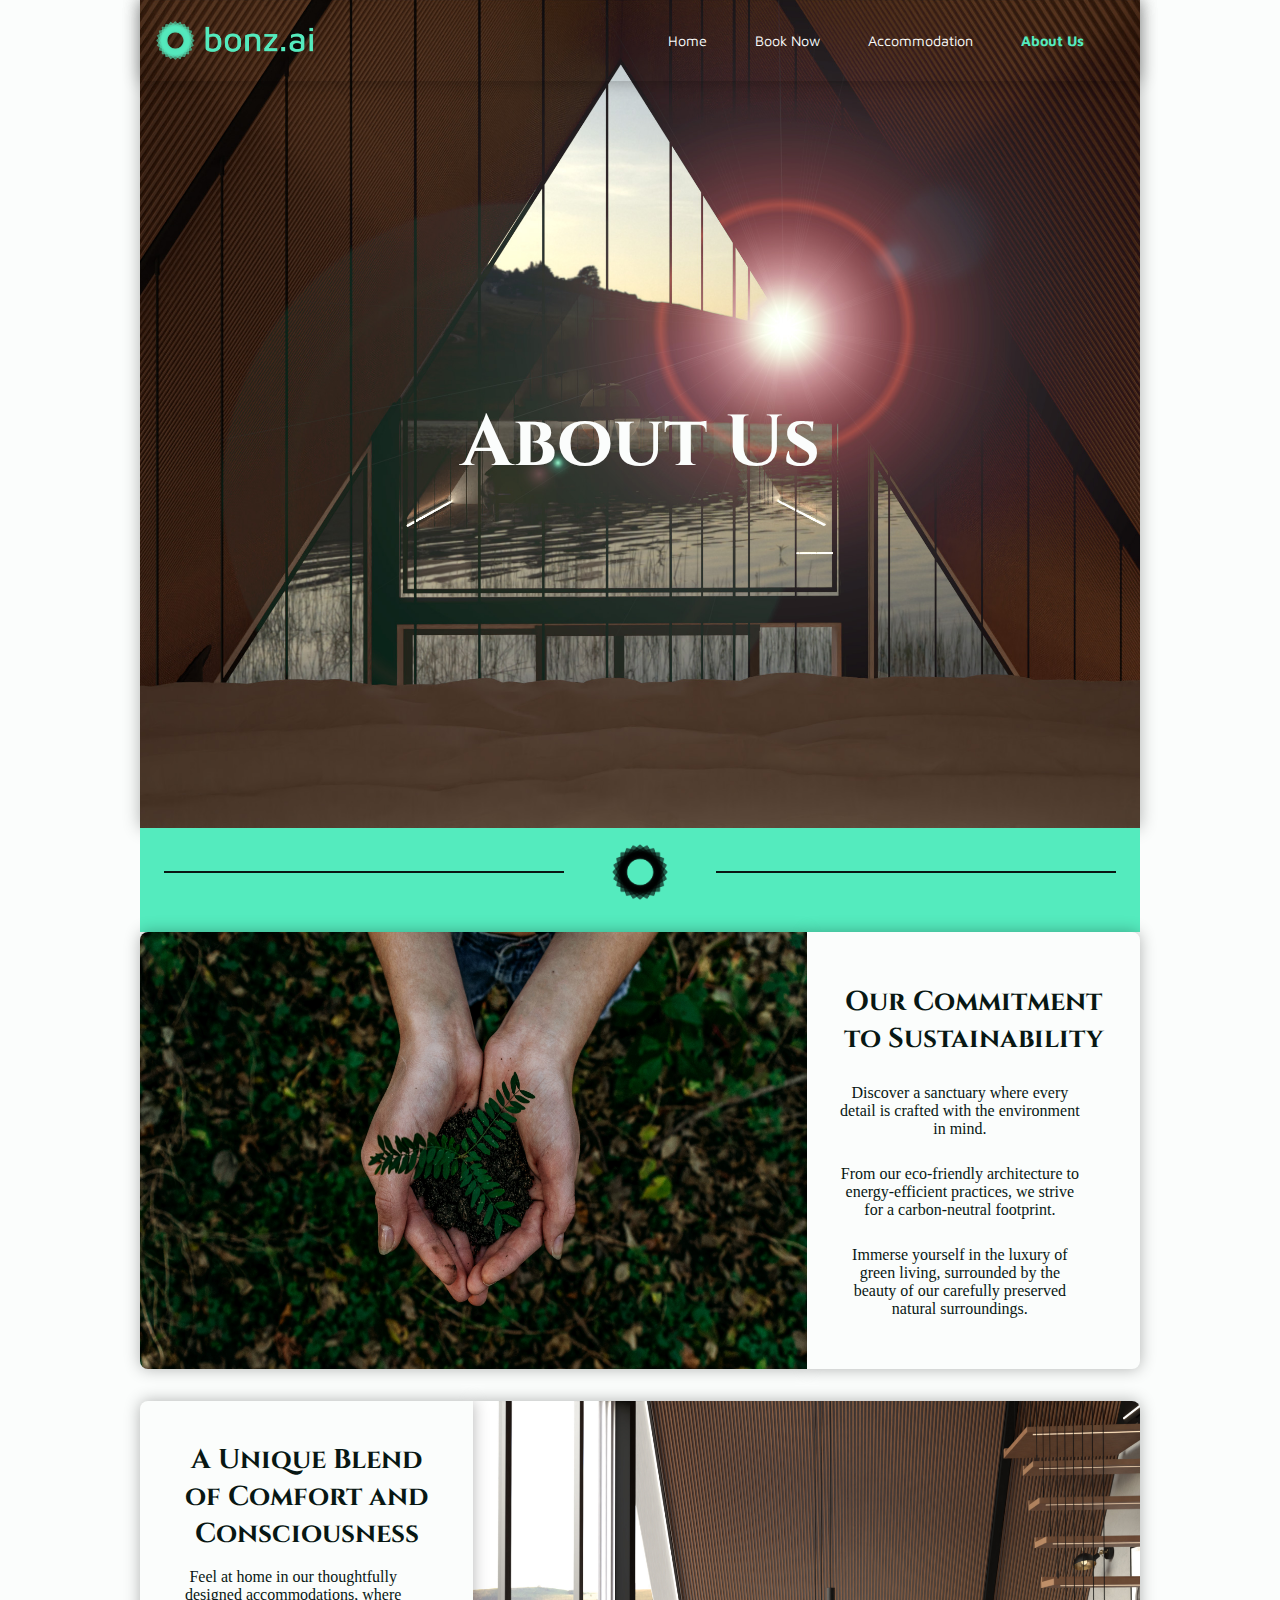
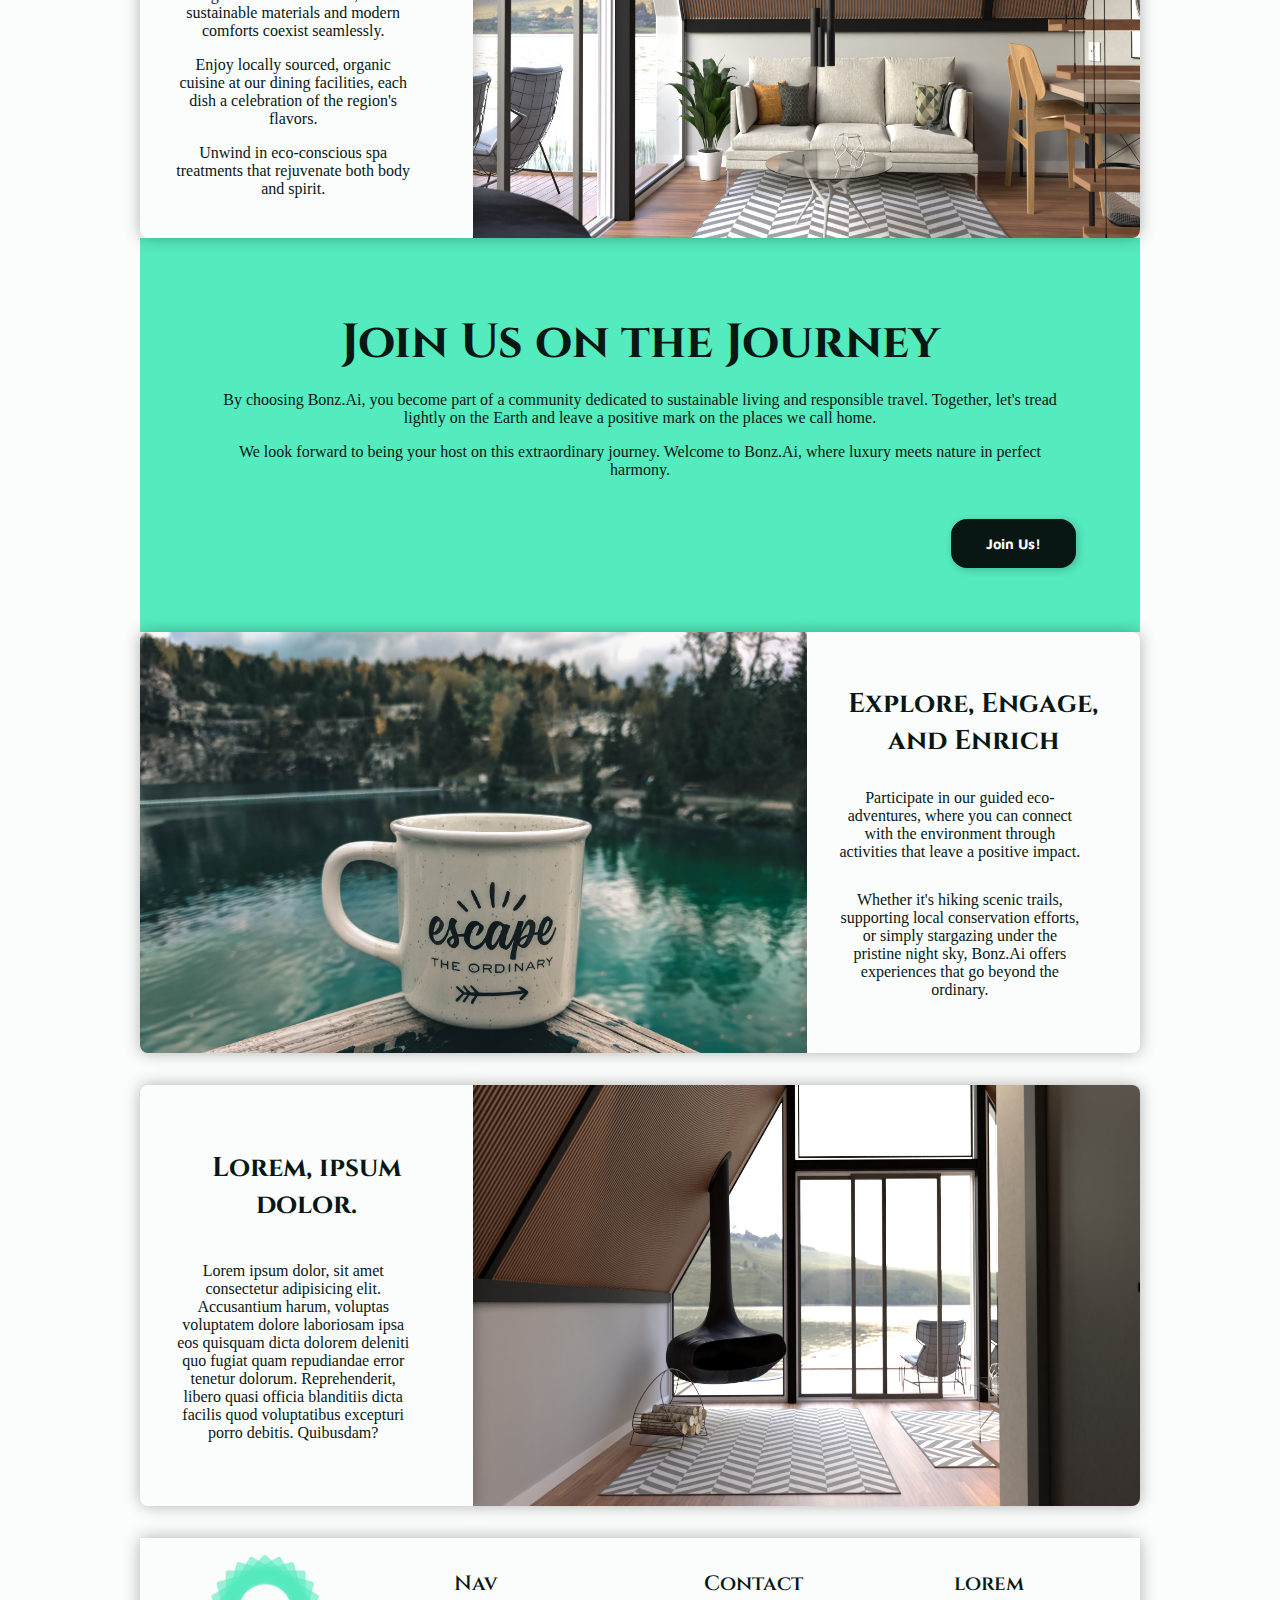
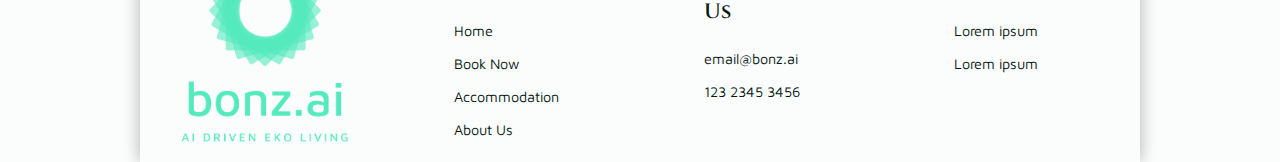
<file: about.html>
<!DOCTYPE html>
<html lang="en">

<head>
    <meta charset="UTF-8">
    <meta name="viewport" content="width=device-width, initial-scale=1.0">
    <title> About Us</title>
    <link rel="stylesheet" href="./style/style.css">
</head>

<body>
    <div class="wrapper">
        <header class="header">
            <figure class="header__company-logo"></figure>

            <section class="header__mobile-menu">
                <input id="burgerToggle" type="checkbox">
                <label for="burgerToggle" class="header__burger-menu">
                    <figure class="header__burger-btn"></figure>
                </label>

                <nav class="header__menu-container">
                    <ul class="header__menu_list">
                        <li class="header__list-item">
                            <a href="index.html" class="header__menu-link"> Home </a>
                        </li>
                        <li class="header__list-item">
                            <a href="booking.html" class="header__menu-link"> Book Now </a>
                        </li>
                        <li class="header__list-item">
                            <a href="Accommodation.html" class="header__menu-link "> Accommodation </a>
                        </li>
                        <li class="header__list-item">
                            <a href="about.html" class="header__menu-link header__menu-link--active"> About Us </a>
                        </li>
                    </ul>
                </nav>
            </section>

            <section class="header__desktop-menu">
                <nav class="header__menu-container">
                    <ul class="header__menu_list">
                        <li class="header__list-item">
                            <a href="index.html" class="header__menu-link header__menu-link--light"> Home </a>
                        </li>
                        <li class="header__list-item">
                            <a href="booking.html" class="header__menu-link header__menu-link--light"> Book Now </a>
                        </li>
                        <li class="header__list-item">
                            <a href="accommodation.html" class="header__menu-link header__menu-link--light">
                                Accommodation </a>
                        </li>
                        <li class="header__list-item">
                            <a href="about.html" class="header__menu-link header__menu-link--active"> About Us </a>
                        </li>
                    </ul>
                </nav>
            </section>
        </header>

        <section class="hero">
            <article class="hero__text-container">
                <h1 class="hero__title"> About Us </h1>
            </article>
        </section>

        <main class="main">

            <figure class="main__divide-line">
                <img src="./assets/logo/bonz.ai-logo-black-symbol.png" alt="Bonz.Ai logo" class="main__divide-image">
            </figure>

            <article class="main__grid-container main__grid-container--two">

                <img src="./assets/unsplash/noah-buscher-x8ZStukS2PM-unsplash.jpg" alt="image of the room" class="main__card-image ">

                <section class="main__text-container">
                    <h3 class="main__card-title"> Our Commitment to Sustainability </h3>
                    <p class="main__description-text"> Discover a sanctuary where every detail is crafted with the
                        environment in mind. 
                        </p>
                        <p class="main__description-text">
                        From our eco-friendly architecture to energy-efficient practices, we strive
                        for a carbon-neutral footprint. 
                    </p>
                    <p class="main__description-text">
                        Immerse yourself in the luxury of green living, surrounded by
                        the beauty of our carefully preserved natural surroundings.</p>
                </section>

                <img src="./assets/image/05-day.jpg" alt="image of the room" class="main__card-image ">

                <section class="main__text-container">
                    <h3 class="main__card-title">A Unique Blend of Comfort and Consciousness </h3>
                    <p class="main__description-text">Feel at home in our thoughtfully designed accommodations, where
                        sustainable materials and modern comforts coexist seamlessly. 
                    </p>
                    <p class="main__description-text">
                        Enjoy locally sourced, organic
                        cuisine at our dining facilities, each dish a celebration of the region's flavors. 
                    </p>
                    <p class="main__description-text">
                        Unwind in
                        eco-conscious spa treatments that rejuvenate both body and spirit.</p>
                </section>
            </article>
            <section class="main__color-section main__color-section--large">
                <h2 class="main__section-title main__section-title--dark"> Join Us on the Journey </h2>

                <p class="main__description-text">
                    By choosing Bonz.Ai, you become part of a community dedicated to sustainable living
                    and responsible travel. Together, let's tread lightly on the Earth and leave a positive mark on the
                    places we call home.
                </p>
                <p class="main__description-text">
                    We look forward to being your host on this extraordinary journey. Welcome to Bonz.Ai,
                    where luxury meets nature in perfect harmony.
                </p>
                <a class="main__secondary-btn"> Join Us!</a>
            </section>

            <article class="main__grid-container main__grid-container--two">

                <img src="./assets/unsplash/ali-kazal-Vp5tsFIEwyQ-unsplash.jpg" alt="image of the room" class="main__card-image ">

                <section class="main__text-container">
                    <h3 class="main__card-title"> Explore, Engage, and Enrich </h3>
                    <p class="main__description-text">Participate in our guided eco-adventures, where you can connect
                        with the environment through activities that leave a positive impact. 
                    </p>
                    <p class="main__description-text">
                        Whether it's hiking scenic
                        trails, supporting local conservation efforts, or simply stargazing under the pristine night
                        sky, Bonz.Ai offers experiences that go beyond the ordinary.</p>
                </section>

                <img src="./assets/image/08-day.jpg" alt="image of the room" class="main__card-image ">

                <section class="main__text-container">
                    <h3 class="main__card-title">Lorem, ipsum dolor.</h3>
                    <p class="main__description-text">Lorem ipsum dolor, sit amet consectetur adipisicing elit.
                        Accusantium harum, voluptas voluptatem dolore laboriosam ipsa eos quisquam dicta dolorem
                        deleniti quo fugiat quam repudiandae error tenetur dolorum. Reprehenderit, libero quasi
                        officia blanditiis dicta facilis quod voluptatibus excepturi porro debitis. Quibusdam?</p>
                </section>
            </article>
        </main>


        <footer class="footer">
            <section class="footer__mobile">
                <article class="footer__content-container">
                    <a href="#top" class="footer__menu-link"> Take me to top! </a>
                </article>
            </section>
            <section class="footer__desktop">
                <article class="footer__content-container">
                    <figure class="footer__logo"></figure>

                    <article class="footer__text-content">
                        <h3 class="footer__title"> Nav</h3>
                        <ul class="footer__list">
                            <li class="footer__list-item"> <a href="index.html" class="footer__menu-link">Home</a> </li>
                            <li class="footer__list-item"> <a href="booking.html" class="footer__menu-link"> Book
                                    Now</a>
                            </li>
                            <li class="footer__list-item"> <a href="accommodation.html"
                                    class="footer__menu-link">Accommodation </a> </li>
                            <li class="footer__list-item"> <a href="about.html" class="footer__menu-link">About Us</a>
                            </li>
                        </ul>
                    </article>

                    <article class="footer__text-content">
                        <h3 class="footer__title"> Contact Us </h3>
                        <ul class="footer__list">
                            <li class="footer__list-item"> email@bonz.ai </li>
                            <li class="footer__list-item"> 123 2345 3456 </li>
                        </ul>
                    </article>

                    <article class="footer__text-content">
                        <h3 class="footer__title"> lorem </h3>
                        <ul class="footer__list">
                            <li class="footer__list-item"> Lorem ipsum</li>
                            <li class="footer__list-item"> Lorem ipsum </li>
                        </ul>
                    </article>
                </article>
            </section>
        </footer>
    </div>
</body>

</html>
</file>
<file: style/style.css>
@import url('https://fonts.googleapis.com/css2?family=Cinzel:wght@400;500;600;700;800;900&family=Maven+Pro:wght@400;500;600;700;800;900&display=swap');

/* 
font-family: 'Cinzel', serif;
font-family: 'Maven Pro', sans-serif;
*/


* { 
    margin: 0;
    padding: 0;
    box-sizing: border-box;
}

html {
    background-color: var(--light-color);
}

:root {
    --primary-color: #54ebbe;
    --dark-color: #081713;
    --medium-color: #e2e4e3;
    --light-color: #FBFDFC;
    --shadow-box: 0 0 1rem rgba(0, 0, 0, .3);
    --shadow-btn: 2px 2px 8px rgba(0, 0, 0, .2);
}

.wrapper {
    max-width: 1000px;
    margin: 0 auto;
}

/* Header Section Styling */

header {
    min-height: 3rem;
    width: 100%;
    max-width: 1000px;
    padding: .5rem 1rem;
    position: absolute;
    top: 0;
    display: flex;
    flex-direction: row;
    justify-content: space-between;
    flex-wrap: wrap;
    align-items: center;
    box-shadow: var(--shadow-box);
}

.header__company-logo {
    padding: 1.5rem 5rem;
    background-image: url(../assets/logo/bonz.ai-logo-color-landscape.png);
    background-repeat: no-repeat;
    background-position: center;
    background-size: contain;
}

/* Burger menu section styling */

input[type="checkbox"] {
    display: none;
}

.header__mobile-menu {
    height: 100%;
}

.header__burger-menu {
    height: 32px;
    width: 36px;
    display: flex;
    align-items: center;
    justify-content: center;
    cursor: pointer;
}

.header__burger-btn,
.header__burger-btn::before,
.header__burger-btn::after {
    height: 3px;
    width: 1.8rem;
    display: block;
    position: fixed;
    background-color: var(--light-color);
    mix-blend-mode: difference;
    border-radius: 2px;
    transition: all .4s ease-in-out;
}

.header__burger-btn::before { 
    margin-top: -8px;
    content: "";
}

.header__burger-btn::after {
    margin-top: 8px;
    content: "";
}

#burgerToggle:checked+.header__burger-menu .header__burger-btn::before {
    margin-top: 0;
    transform: rotate(45deg);
}

#burgerToggle:checked+.header__burger-menu .header__burger-btn {
    background-color: rgba(84, 234, 189, 0);
}

#burgerToggle:checked+.header__burger-menu .header__burger-btn::after {
    margin-top: 0;
    transform: rotate(-45deg);
}

#burgerToggle:checked~.header__menu-container {
    right: 0;
}

/*  header menu section styling */

.header__menu-container { 
    padding: .5rem 1rem;
    z-index: 1;
    position: fixed;
    top: 4rem;
    right: -100%;
    text-align: center;
    background-color: var(--light-color);
    box-shadow: var(--shadow-box);
    border-radius: 4px;
    transition: all .5s ease-in-out;
}

.header__menu_list {
    display: flex;
    flex-direction: column;
    flex-wrap: wrap;
}

.header__list-item {
    list-style: none;
}

.header__menu-link { 
    height: 100%;
    width: 100%;
    padding: 1rem 1.5rem;
    display: inline-block;
    text-decoration: none;
    font-size: .9rem;
    font-family: 'Maven Pro', sans-serif;
    color: var(--dark-color);
}

.header__menu-link:hover {
    text-decoration: underline;
}

.header__menu-link--light {
    color: var(--light-color);
}

.header__menu-link--active {
    color: var(--primary-color);
    font-weight: 700;
}

.header__desktop-menu {
    display: none;
}

/* Hero Section Styling */

.hero {
    height: 92vh;
    display: flex;
    flex-direction: column;
    justify-content: flex-end;
    align-items: center;
    background-image: url(..//assets/image/03-night.jpg);
    background-position: center;
    background-repeat: no-repeat;
    background-size: cover;
    box-shadow: var(--shadow-box);
}

.hero__btn-container {
    width: 100%;
    margin-bottom: 4rem;
    display: flex;
    flex-direction: row;
    flex-wrap: wrap;
    justify-content: space-around;
}

.hero__btn {
    padding: .8rem 2rem;
    margin: .5rem;
    display: inline-block;
    align-self: flex-end;
    text-decoration: none;
    text-align: center;
    font-size: .9rem;
    font-weight: 700;
    font-family: 'Maven Pro', sans-serif;
    background-color: var(--primary-color);
    color: black;
    box-shadow: var(--shadow-btn);
    border: 3px solid var(--primary-color);
    border-radius: 1rem;
    cursor: pointer;
    transition: all .3s ease-in-out;
}

.hero__btn:hover {
    border: 3px solid var(--dark-color);
    opacity: .8;
}

.hero__title {
    padding: 1rem 2rem;
    margin-bottom: 20rem;
    font-size: 4.5rem;
    font-family: 'Cinzel', serif;
    color: var(--light-color);
}

/* Main Section Styling */
.main {
    max-width: 1000px;
    margin: auto
}

.main--margin {
    margin-top: 6rem
}

.main__divide-line {
    padding-top: 1rem;
    padding-bottom: 2rem;
    width: 100%;
    display: flex;
    justify-content: center;
    align-items: center;
    background-color: var(--primary-color);
}

.main__divide-line::before,
.main__divide-line::after {
    width: 35%;
    height: 2px;
    display: inline-block;
    content: "";
    background-color: var(--dark-color);
}

.main__divide-image {
    width: 3.5rem;
    margin: 0 3rem;
}

.main__grid-container {
    display: grid;
    grid-template-columns: 1fr;
    grid-template-rows: repeat(auto, 1fr);
}

.main__grid-container--two {
    grid-template-rows: repeat(2, 1fr);
}

.main__text-container {
    padding: 2rem;
    margin-bottom: 2rem;
    display: flex;
    flex-direction: column;
    justify-content: space-evenly;
    background-color: var(--light-color);    
    box-shadow: var(--shadow-box);
}

.main__color-section {
    padding: 0 2rem;
    display: flex;
    flex-direction: column;
    align-items: center;
    background-color: var(--primary-color);
}

.main__color-section--large {
    padding: 4rem 2rem 2rem;
}

.main__section-title {
    padding: .5rem 0;
    font-family: 'Cinzel', serif;
    text-align: center;
    font-size: 3rem;
    font-weight: 700;
    color: var(--light-color);
}

.main__section-title--dark {
    color: var(--dark-color);
}

.main__section-sub-title {
    padding: .5rem 0;
    font-family: 'Cinzel', serif;
    text-align: center;
    font-size: 1.5rem;
    font-weight: 600;
    color: var(--light-color);
}

.main__section-sub-title--dark {
    color: var(--dark-color);
}

.main__card-title {
    padding: .5rem 0;
    font-family: 'Cinzel', serif;
    text-align: center;
    font-size: 1.7rem;
    font-weight: 700;
    color: var(--dark-color);
}

.main__card-title--grid-area {
    grid-area: title;
    text-align: start;
}

.main__card-sub-title {
    padding: .5rem 0;
    font-size: 1.2rem;
    font-weight: 600;
    font-family: 'Cinzel', serif;
    color: var(--dark-color);
}

.main__card-sub-title--grid-area {
    grid-area: subTitle;
    text-align: start;
}

.main__description-text {
    max-width: 90%;
    margin: .5rem 0;
    text-align: center;
    font-size: 1rem;
    font-weight: 400;
    color: var(--dark-color);
}

.main__description-text--grid-area {
    grid-area: description;
    text-align: start;
   
}

.main__description-text--grid-area:nth-of-type(2) {
    grid-area: descriptionTwo;
}

.main__price-text {
    margin: auto 0;
    grid-area: price;
    font-size: .9rem;
    text-align: end;
    color: var(--dark-color);
    opacity: .7;
}

.main__primary-btn { 
    padding: .8rem 2rem;
    margin: .5rem;
    display: inline-block;
    align-self: flex-end;
    text-decoration: none;
    text-align: center;
    font-size: .9rem;
    font-weight: 700;
    font-family: 'Maven Pro', sans-serif;
    background-color: var(--primary-color);
    color: black;
    box-shadow: var(--shadow-btn);
    border: 3px solid var(--primary-color);
    border-radius: 1rem;
    cursor: pointer;
    transition: all .3s ease-in-out;
}

.main__primary-btn:hover {
    border: 3px solid var(--dark-color);
    opacity: .9;
}

.main__primary-btn--grid-area:nth-of-type(1) {
    grid-area: btnOne;
}

.main__primary-btn--grid-area:nth-of-type(2) {
    grid-area: btnTwo;
}

.main__secondary-btn {
    padding: .8rem 2rem;
    margin: 2rem;
    display: inline-block;
    align-self: flex-end;
    text-decoration: none;
    font-size: .9rem;
    font-weight: 700;
    font-family: 'Maven Pro', sans-serif;
    text-align: center;
    background-color: var(--dark-color);
    color: var(--light-color);
    box-shadow: var(--shadow-btn);
    border: 3px solid var(--dark-color);
    border-radius: 1rem;
    cursor: pointer;
    transition: all .2s ease-in-out;
}

.main__secondary-btn:hover {
    background-color: var(--primary-color);
    color: var(--dark-color);
}

.main__card-image {
    width: 100%;
    height: 100%;
    background-position: center;
    background-size: cover;
    background-repeat: no-repeat;
    border-radius: 8px;
    box-shadow: var(--shadow-box);
}

.main__high-light {
    margin: 2rem 0;
    display: grid;
    grid-template-columns: 1fr;
    gap: 1rem
}

.main__high-light-card {
    width: 85%;
    padding: 1rem;
    margin: 30px auto 0;
    display: flex;
    flex-direction: column;
    justify-content: space-around;
    align-items: center;
    background-color: var(--light-color);
    box-shadow: var(--shadow-box);
    border-radius: 8px;
}

.main__high-ligt-image {
    width: 100%;
    transform: translateY(-30px);
    border-radius: 8px;
    box-shadow: var(--shadow-box);
}

.main__booking-room-card {
    width: 90%;
    padding: 1rem;
    margin: 3rem auto;
    display: grid;
    grid-template-rows: repeat(2, 1fr);
    background-color: var(--light-color);   
    box-shadow: var(--shadow-box);
    border-radius: 8px;
}

.main__booking-text-container {
    padding-top: 1.5rem;
    display: grid;
    gap: 1rem;
    grid-template-areas:
        "title price"
        "description description"
        "descriptionTwo descriptionTwo"
        "btnOne btnTwo";
    background-color: var(--light-color);
}

.main__gallery {
    width: 100%;
    display: grid;
    grid-template-columns: repeat(5, 1fr);
    grid-template-rows: repeat(3, auto);
}

.main__gallery-image {
    height: 100%;
    width: 100%;
    box-shadow: var(--shadow-box);
}

.main__gallery-image--lake,
.main__gallery-image--mounten,
.main__gallery-image--forrest {
    grid-column: 1 / span 5;
    grid-row: 1;
}
.main__gallery-label {
    transition: all .15s ease-in-out
}

.main__gallery-label:hover {
    cursor: pointer;
    opacity: .7;
}

.main__gallery-label:active {
    transform: scale(.8);
}

.main__gallery-input {
    display: none;
}

/* Booking Section Styling */

.booking-form {
    width: 100%;
    max-width: 1000px;
    margin: 6rem auto 3rem;
    padding: 2rem 2rem 1rem;
    background-color: var(--light-color);
    box-shadow: var(--shadow-box);
    border-radius: 12px;
}

.booking-form__title {
    padding: 1rem 0;
    font-family: 'Cinzel', serif;
    color: var(--dark-color);
}

.booking-form__sub-title {
    padding: 1rem 0;
    font-family: 'Cinzel', serif;
    color: var(--dark-color);
}

.booking-form__cabin-container {
    width: 95%;
    padding: 1rem;
    margin: 1rem auto;
    border-top: 1px solid;
    border-bottom: 1px solid;
}

.booking-form__cabin-container:nth-of-type(2) {
    display: none;
}

.booking-form__cabin-container:nth-of-type(3) {
    display: none;
}

.booking-form__cabin-container:nth-of-type(4) {
    display: none;
}

.booking-form__cabin-container:nth-of-type(5) {
    display: none;
}

.booking-form__grid-container {
    display: grid;
    grid-template-columns: 1fr;
}

.booking-form__flex-container { 
    padding: .5rem;
    max-width: 100%;
    display: flex;
    flex-direction: row;
}

.booking-form__label {
    width: 40%;
    margin: .5rem 0 .5rem;
    font-size: 1.2rem;
    text-align: center;
    color: var(--dark-color);
}

.booking-form__input {
    width: 60%;
    max-height: 40px;
    padding: .5rem 1rem;
    border: none;
    border-radius: 0 20px 0 20px;
    box-shadow: var(--shadow-box);
}

.booking-form__available-btn {
    padding: .8rem 2rem;
    margin: .5rem;
    display: inline-block;
    align-self: flex-end;
    text-decoration: none;
    text-align: center;
    font-size: .9rem;
    font-weight: 700;
    font-family: 'Maven Pro', sans-serif;
    background-color: var(--primary-color);
    color: black;
    box-shadow: var(--shadow-btn);
    border: 3px solid var(--primary-color);
    border-radius: 1rem;
    cursor: pointer;
    transition: all .3s ease-in-out;
}

.booking-form__available-btn:hover {
    border: 3px solid var(--dark-color);
    opacity: .9;
}


/* footer section styling */

.footer__desktop {
    display: none;
}

.footer__content-container {
    padding: 1rem 0;
    display: grid;
    grid-template-columns: 1fr; 
    box-shadow: var(--shadow-box);
}

.footer__text-content {
    padding: 0 4rem;
}

.footer__menu-link {
    margin: 0 auto;
    text-decoration: none;
    color: var(--dark-color);
}

.footer__menu-link:hover {
    text-decoration: underline;
}

.footer__menu-link::before {
    display: block;
    text-align: center;
}

.footer__logo {
    padding: 2rem;
    background-image: url(../assets/logo/bonz.ai-logo-color-portrait-full.png);
    background-position: center;
    background-repeat: no-repeat;
    background-size: contain;
    
}

.footer__title {
    margin: 1rem 0;
    font-size: 1.3rem;
    font-weight: 600;
    font-family: 'Cinzel', serif;
    color: var(--dark-color);
}

.footer__list {
    display: flex;
    flex-direction: column;
}

.footer__list-item {
    margin: .5rem 0;
    font-size: .9rem;
    list-style: none;
    font-family: 'Maven Pro', sans-serif;
    color: var(--dark-color);
}

/* Images */
.main__card-image--day-one {
    background-image: url(../assets/image/01-day.jpg);
}

.main__card-image--day-two {
    background-image: url(../assets/image/02-day.jpg);
}

.main__card-image--day-three {
    background-image: url(../assets/image/03-day.jpg);
}

.main__card-image--day-four {
    background-image: url(../assets/image/04-day.jpg);
}

.main__card-image--day-five {
    background-image: url(../assets/image/05-day.jpg);
}

.main__card-image--day-six {
    background-image: url(../assets/image/06-day.jpg);
}

.main__card-image--day-seven {
    background-image: url(../assets/image/07-day.jpg);
}

.main__card-image--day-eight {
    background-image: url(../assets/image/08-day.jpg);
}

.main__card-image--day-nine {
    background-image: url(../assets/image/09-day.jpg);
}

.main__card-image--night-one {
    background-image: url(../assets/image/01-night.jpg);
}

.main__card-image--night-two {
    background-image: url(../assets/image/02-night.jpg);
}

.main__card-image--night-three {
    background-image: url(../assets/image/03-night.jpg);
}

.main__card-image--night-four {
    background-image: url(../assets/image/04-night.jpg);
}

.main__card-image--night-five {
    background-image: url(../assets/image/05-night.jpg);
}

.main__card-image--night-six {
    background-image: url(../assets/image/06-night.jpg);
}

.main__card-image--night-seven {
    background-image: url(../assets/image/07-night.jpg);
}

.main__card-image--night-eight {
    background-image: url(../assets/image/08-night.jpg);
}

.main__card-image--night-nine {
    background-image: url(../assets/image/09-night.jpg);
}

/* Radio button image Change */

#lakeOne:checked~.main__gallery-image--lake {
    content: url("../assets/image/01-day.jpg");
}

#lakeTwo:checked~.main__gallery-image--lake {
    content: url("../assets/image/02-day.jpg");
}

#lakeThree:checked~.main__gallery-image--lake {
    content: url("../assets/image/03-day.jpg");
}

#lakeFour:checked~.main__gallery-image--lake {
    content: url("../assets/image/04-day.jpg");
}

#lakeFive:checked~.main__gallery-image--lake {
    content: url("../assets/image/05-day.jpg");
}

#lakeSix:checked~.main__gallery-image--lake {
    content: url("../assets/image/06-day.jpg");
}

#lakeSeven:checked~.main__gallery-image--lake {
    content: url("../assets/image/07-day.jpg");
}

#lakeEight:checked~.main__gallery-image--lake {
    content: url("../assets/image/08-day.jpg");
}

#lakeNine:checked~.main__gallery-image--lake {
    content: url("../assets/image/09-day.jpg");
}

#mountenOne:checked~.main__gallery-image--mounten {
    content: url("../assets/image/01-night.jpg");
}

#mountenTwo:checked~.main__gallery-image--mounten {
    content: url("../assets/image/02-night.jpg");
}

#mountenThree:checked~.main__gallery-image--mounten {
    content: url("../assets/image/03-night.jpg");
}

#mountenFour:checked~.main__gallery-image--mounten {
    content: url("../assets/image/04-night.jpg");
}

#mountenFive:checked~.main__gallery-image--mounten {
    content: url("../assets/image/05-night.jpg");
}

#mountenSix:checked~.main__gallery-image--mounten {
    content: url("../assets/image/06-night.jpg");
}

#mountenSeven:checked~.main__gallery-image--mounten {
    content: url("../assets/image/07-night.jpg");
}

#mountenEight:checked~.main__gallery-image--mounten {
    content: url("../assets/image/08-night.jpg");
}

#mountenNine:checked~.main__gallery-image--mounten {
    content: url("../assets/image/09-night.jpg");
}

#forrestOne:checked~.main__gallery-image--forrest {
    content: url("../assets/image/01-day.jpg");
}

#forrestTwo:checked~.main__gallery-image--forrest {
    content: url("../assets/image/02-day.jpg");
}

#forrestThree:checked~.main__gallery-image--forrest {
    content: url("../assets/image/03-day.jpg");
}

#forrestFour:checked~.main__gallery-image--forrest {
    content: url("../assets/image/04-day.jpg");
}

#forrestFive:checked~.main__gallery-image--forrest {
    content: url("../assets/image/05-day.jpg");
}

#forrestSix:checked~.main__gallery-image--forrest {
    content: url("../assets/image/06-day.jpg");
}

#forrestSeven:checked~.main__gallery-image--forrest {
    content: url("../assets/image/07-day.jpg");
}

#forrestEight:checked~.main__gallery-image--forrest {
    content: url("../assets/image/08-day.jpg");
}

#forrestNine:checked~.main__gallery-image--forrest {
    content: url("../assets/image/09-day.jpg");
}

/* images End */

@media screen and (min-width: 700px) {

    /* header */

    .header__mobile-menu {
        display: none;
    }

    .header__desktop-menu {
        display: block;
    }

    .header__menu-container {
        position: static;
        background-color: transparent;
        box-shadow: 0 0 0 rgba(0, 0, 0, 0);
    }

    .header__menu_list { 
        padding: 0 0;
        display: flex;
        flex-direction: row;
        flex-wrap: wrap;
    }

    /* Main */

    .main--margin {
        margin-top: 8rem;
    }

    .main__divide-line::before,
    .main__divide-line::after {
        width: 40%;
    }

    .main__high-light {
        margin: 3rem 0;
        grid-template-columns: repeat(2, 1fr);
    }

    .main__high-light-card {
        width: 100%;
        margin: 0 auto 0;
    }

    .main__high-light-card--large {
        margin: 1rem 0;
        grid-column: auto / span 2;
    }

    .main__section-title {
        grid-column: auto / span 2;
    }

    .main__booking-room-card {
        grid-template-columns: repeat(2, 1fr);
        grid-template-rows: 1fr;
        grid-template-areas:
            "imgOne txtContainer";
    }

    .main__booking-text-container {
        padding-left: 1.5rem;
        grid-area: txtContainer;
    }

    .main__grid-container {
        gap: 2rem 0;
        grid-template-columns: repeat(3, 1fr);
        grid-template-areas:
            "imgOne imgOne ."
            ". imgTwo imgTwo"
            "imgThree imgThree ."
            ". imgFour imgFour"
            ". . .";
    }

    .main__grid-container--two {
        grid-template-areas:
            "imgOne imgOne ."
            ". imgTwo imgTwo"
    }

    .main__grid-container--two:last-of-type {
        margin-bottom: 2rem;
    }

    .main__gallery:last-child {
        margin-bottom: 2rem;
    }

    .main__text-container {
        margin-bottom: 0;
    }

    .main__text-container:nth-of-type(odd) {
        border-radius:0 8px 8px 0 ;
    }
    
    .main__text-container:nth-of-type(even) {
        border-radius:8px 0 0 8px;
    }

    .main__card-image:nth-of-type(1) {
        grid-area: imgOne;
        border-radius: 8px 0 0 8px;
    }

    .main__card-image:nth-of-type(2) {
        grid-area: imgTwo;
        border-radius: 0 8px 8px 0;
    }

    .main__card-image:nth-of-type(3) {
        grid-area: imgThree;
        border-radius: 8px 0 0 8px;
    }

    .main__card-image:nth-of-type(4) {
        grid-area: imgFour;
        border-radius: 0 8px 8px 0;
    }


    /* Booking */

    .booking-form {
        margin: 8rem auto 3rem;
        padding-bottom: .1rem;
        grid-template-columns: repeat(auto-fit, minmax(50%, 1fr));
    }

    .booking-form__grid-container {
        display: grid;
        grid-template-columns: 1fr 1fr;
    }

    /* footer */

    .footer__mobile {
        display: none;
    }

    .footer__desktop {
        display: block;
    }

    .footer__content-container {
        grid-template-columns: repeat(auto-fit, minmax(25%, 1fr));
    }
}
</file>
